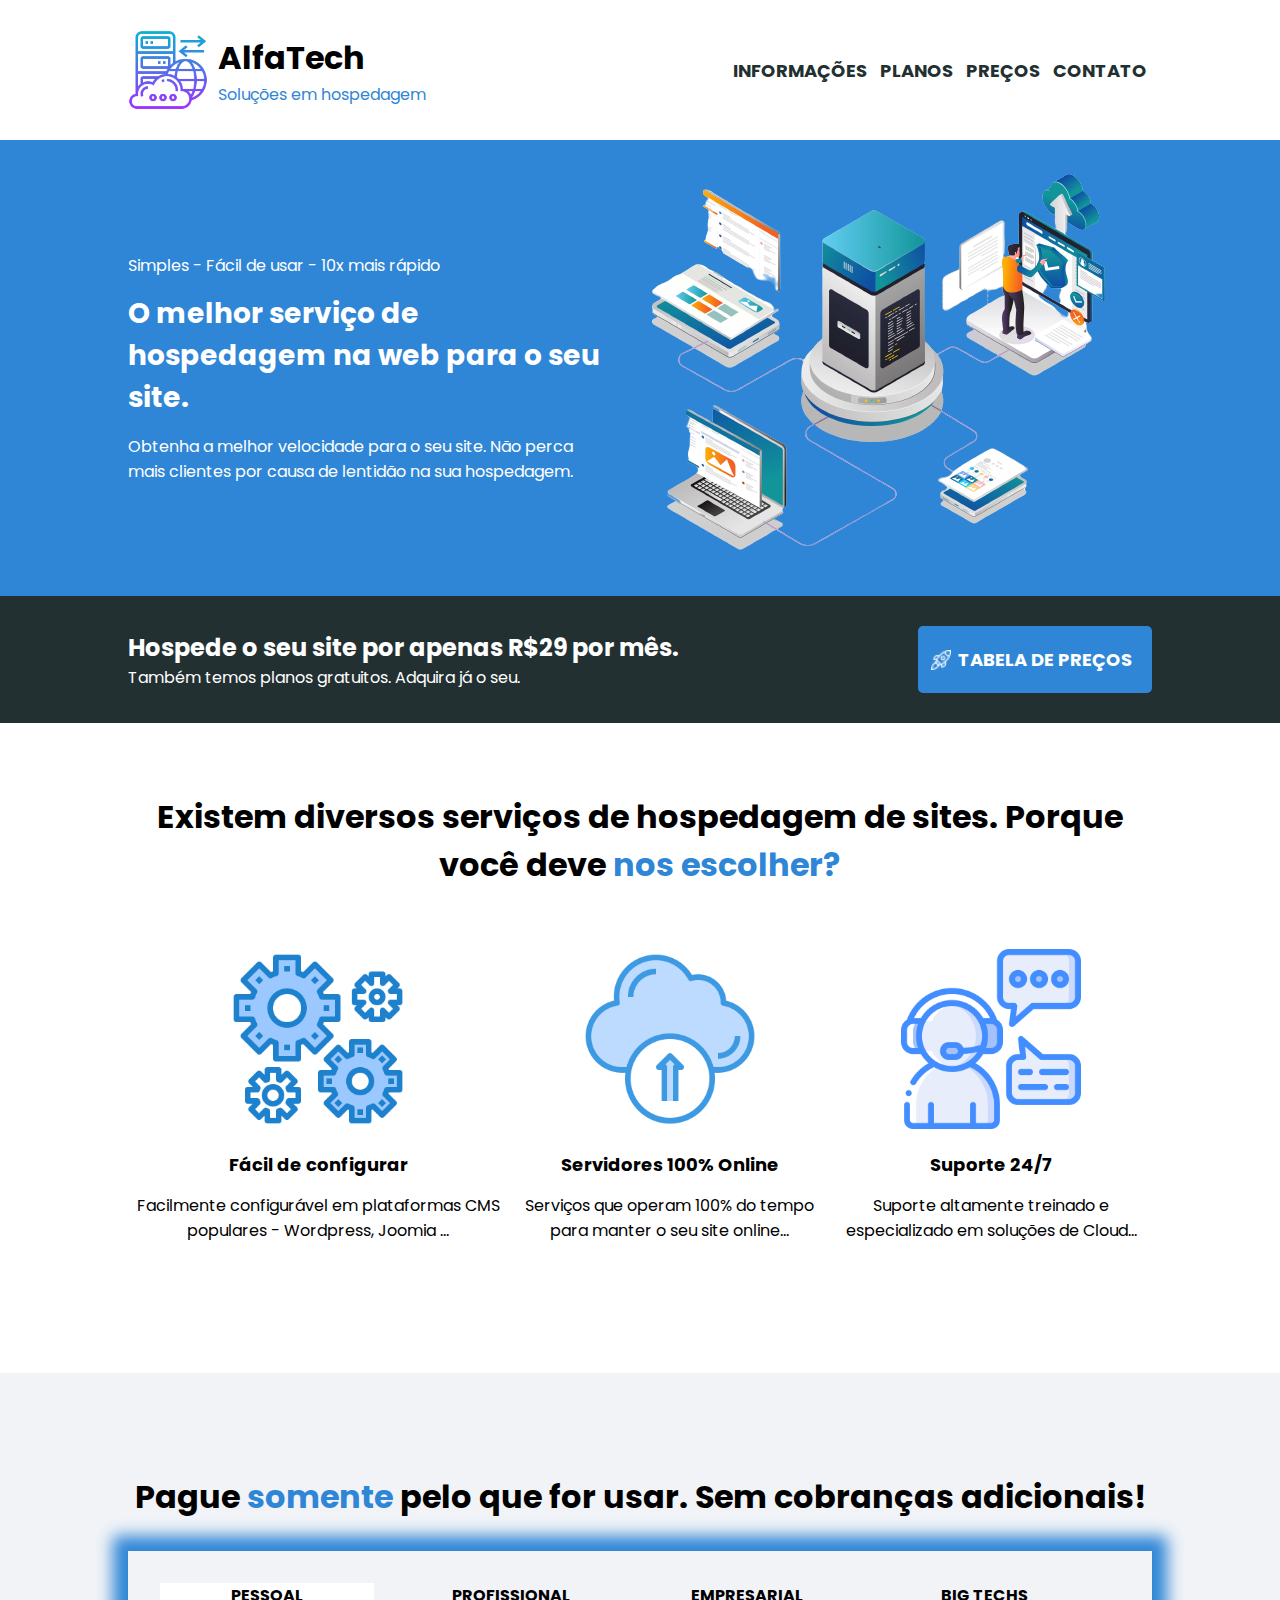
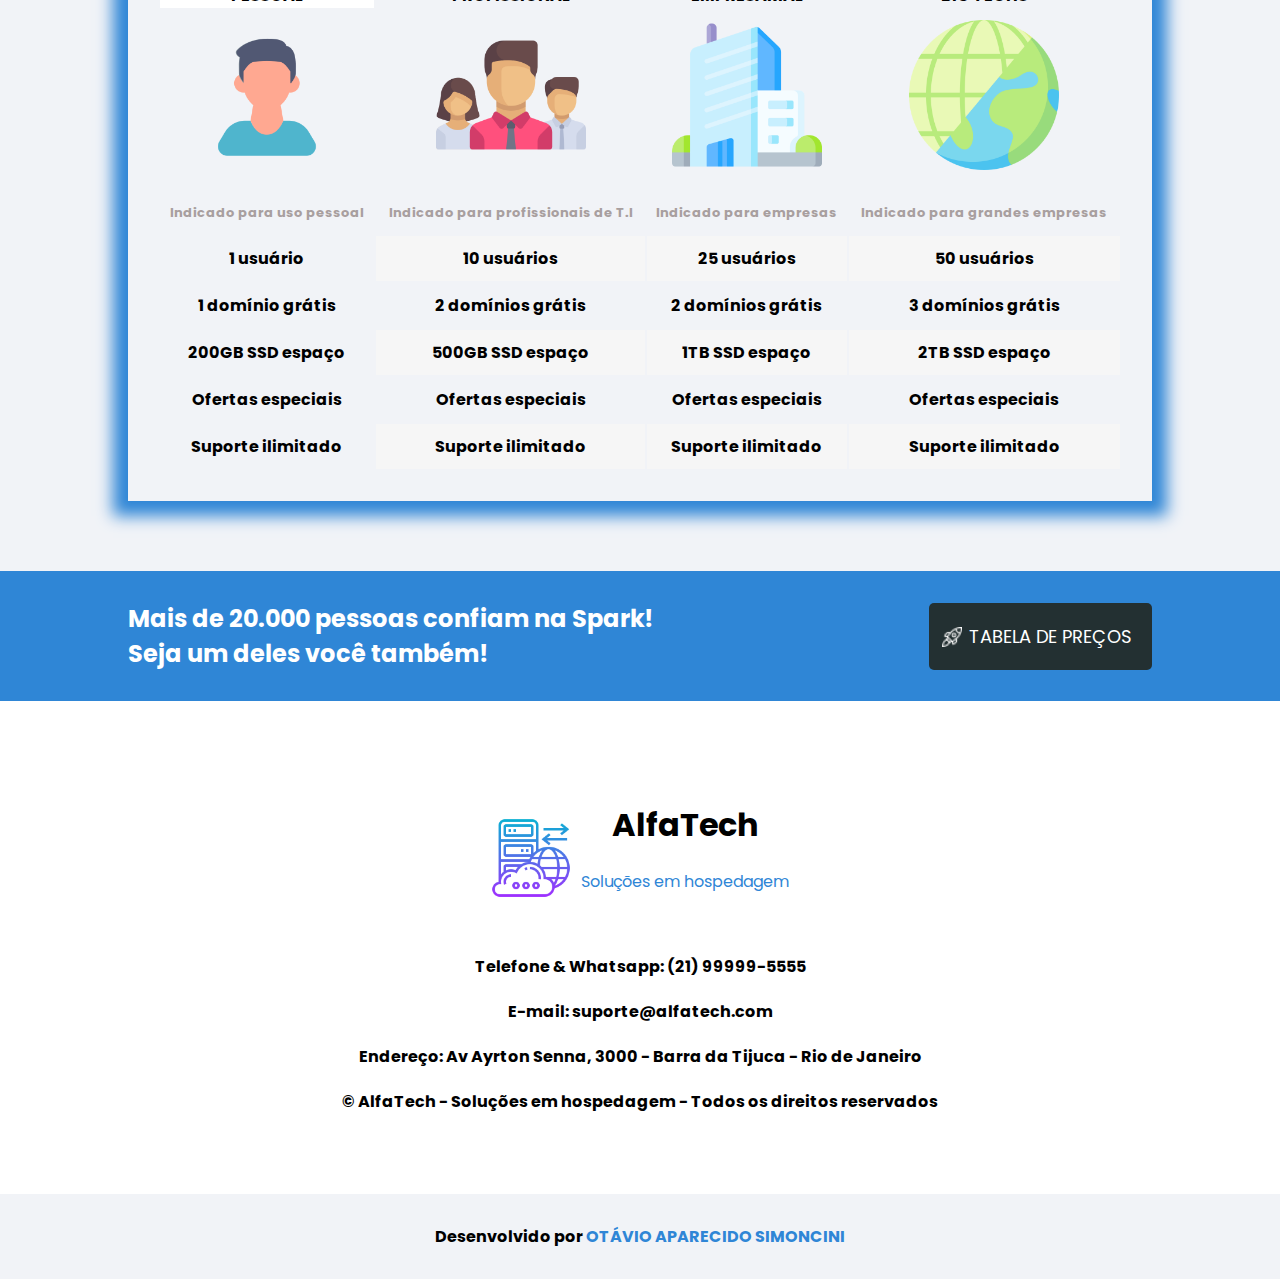
<file: index.html>
<!DOCTYPE html>
<html lang="pt-br">
  <head>
    <meta charset="UTF-8" />
    <meta name="viewport" content="width=device-width, initial-scale=1.0" />
    <title>AlfaTech</title>
    <link rel="stylesheet" href="./css/style.css" />
    <link rel="preconnect" href="https://fonts.googleapis.com" />
    <link rel="preconnect" href="https://fonts.gstatic.com" crossorigin />
    <link
      href="https://fonts.googleapis.com/css2?family=Poppins:wght@400;500;600;700;800;900&display=swap"
      rel="stylesheet"
    />
  </head>
  <body>
    <!-- MENU -->
    <header class="branco-bg">
      <div class="container menu">
        <div class="logo">
          <img src="./assets/img/logo-icone.png" alt="AlfaTech" />
          <div>
            <h1>AlfaTech</h1>
            <p class="azul paragrafo">Soluções em hospedagem</p>
          </div>
        </div>
        <div class="links negrito cinza">
          <a href="#info">INFORMAÇÕES</a>
          <a href="#planos">PLANOS</a>
          <a href="./precos.html">PREÇOS</a>
          <a href="#contato">CONTATO</a>
        </div>
      </div>
    </header>
    <!-- BANNER COM TEXTOS -->
    <div class="azul-bg">
      <div class="container banner">
        <div class="textos-banner branco">
          <p class="paragrafo">Simples - Fácil de usar - 10x mais rápido</p>
          <h2 class="subt2">
            O melhor serviço de hospedagem na web para o seu site.
          </h2>
          <p class="paragrafo">
            Obtenha a melhor velocidade para o seu site. Não perca mais clientes
            por causa de lentidão na sua hospedagem.
          </p>
        </div>
        <img src="./assets/img/imagem-banner.png" alt="" />
      </div>
    </div>
    <!-- PRIMEIRO ANUNCIO DA PAG -->
    <div class="cinza-bg branco">
      <div class="container anuncio">
        <div>
          <h2>Hospede o seu site por apenas R$29 por mês.</h2>
          <p class="paragrafo">
            Também temos planos gratuitos. Adquira já o seu.
          </p>
        </div>
        <a href="./precos.html" class="azul-bg branco negrito"
          >TABELA DE PREÇOS</a
        >
      </div>
    </div>
    <!-- PARTE DE INFORMAÇÕES -->
    <div id="info" class="branco-bg">
      <div class="container">
        <h2>
          Existem diversos serviços de hospedagem de sites. Porque você deve
          <span class="azul">nos escolher?</span>
        </h2>
        <!-- DIV COM OS QUADRADOS DAS INFORMAÇÕES -->
        <div class="infos-flex">
          <div class="informacao">
            <img src="./assets/img/icone-engrenagens.png" alt="" />
            <h3>Fácil de configurar</h3>
            <p class="paragrafo">
              Facilmente configurável em plataformas CMS populares - Wordpress,
              Joomia ...
            </p>
          </div>
          <div class="informacao">
            <img src="./assets/img/cloud-icone.png" alt="" />
            <h3>Servidores 100% Online</h3>
            <p class="paragrafo">
              Serviços que operam 100% do tempo para manter o seu site online...
            </p>
          </div>
          <div class="informacao">
            <img src="./assets/img/icone-suporte.png" alt="" />
            <h3>Suporte 24/7</h3>
            <p class="paragrafo">
              Suporte altamente treinado e especializado em soluções de Cloud...
            </p>
          </div>
        </div>
      </div>
    </div>
    <!-- TABELA DE PLANOS -->
    <div class="planos-bg cinza-claro-bg">
      <div id="planos" class="container">
        <h2>
          Pague <span class="azul">somente</span> pelo que for usar. Sem
          cobranças adicionais!
        </h2>
        <!-- TABELA COM OS PLANOS -->
        <table class="tabela-planos">
          <thead>
            <tr>
              <th>PESSOAL</th>
              <th>PROFISSIONAL</th>
              <th>EMPRESARIAL</th>
              <th>BIG TECHS</th>
            </tr>
            <tr>
              <td>
                <img src="./assets/img/pessoal-icone.png" alt="Pessoal" />
                              </td>
              <td>
                <img src="./assets/img/equipe-icone.png" alt="Equipe" />
                   </td>
              <td>
                <img src="./assets/img/empresa-icone.png" alt="Empresa" />
                  </td>
              <td>
                <img src="./assets/img/big-tech.png" alt="Big Techs" />
                  </td>
            </tr>
            <tr>
              <td><span class="negrito">Indicado para uso pessoal</span>
              </td>
              <td><span class="negrito">Indicado para profissionais de T.I</span>
              </td>
              <td><span class="negrito">Indicado para empresas</span>
              </td>
              <td><span class="negrito">Indicado para grandes empresas</span>
              </td>
            </tr>
          </thead>
          <tbody>
            
            </tr>
            <tr class="negrito">
              <td>1 usuário</td>
              <td>10 usuários</td>
              <td>25 usuários</td>
              <td>50 usuários</td>
            </tr>
            <tr class="negrito">
              <td>1 domínio grátis</td>
              <td>2 domínios grátis</td>
              <td>2 domínios grátis</td>
              <td>3 domínios grátis</td>
            </tr>
            <tr class="negrito">
              <td>200GB SSD espaço</td>
              <td>500GB SSD espaço</td>
              <td>1TB SSD espaço</td>
              <td>2TB SSD espaço</td>
            </tr>
            <tr class="negrito">
              <td>Ofertas especiais</td>
              <td>Ofertas especiais</td>
              <td>Ofertas especiais</td>
              <td>Ofertas especiais</td>
            </tr>
            <tr class="negrito">
              <td>Suporte ilimitado</td>
              <td>Suporte ilimitado</td>
              <td>Suporte ilimitado</td>
              <td>Suporte ilimitado</td>
            </tr>
          </tbody>
        </table>
      </div>
    </div>
    <!-- SEGUNDO ANUNCIO -->
    <div class="azul-bg branco">
      <div class="container anuncio">
        <h2>
          Mais de 20.000 pessoas confiam na Spark!<br />Seja um deles você
          também!
        </h2>
        <a href="./precos.html" class="cinza-bg branco">TABELA DE PREÇOS</a>
      </div>
    </div>
    <!-- RODAPÉ -->
    <div class="branco-bg">
      <div class="contatos container">
        <div class="logo">
          <img src="./assets/img/logo-icone.png" alt="AlfaTech" />
          <div class="paragrafo">
            <h1>AlfaTech</h1>
            <p class="azul">Soluções em hospedagem</p>
          </div>
        </div>
        <p class="negrito">Telefone & Whatsapp: (21) 99999-5555</p>
        <p class="negrito">E-mail: suporte@alfatech.com</p>
        <p class="negrito">
          Endereço: Av Ayrton Senna, 3000 - Barra da Tijuca - Rio de Janeiro
        </p>
        <p class="negrito">
          © AlfaTech - Soluções em hospedagem - Todos os direitos reservados
        </p>
      </div>
    </div>
    <!-- FOOTER -->
    <footer class="cinza-claro-bg">
      <p class="paragrafo negrito">
        Desenvolvido por <span class="azul">OTÁVIO APARECIDO SIMONCINI</span>
      </p>
    </footer>
  </body>
</html>
</file>
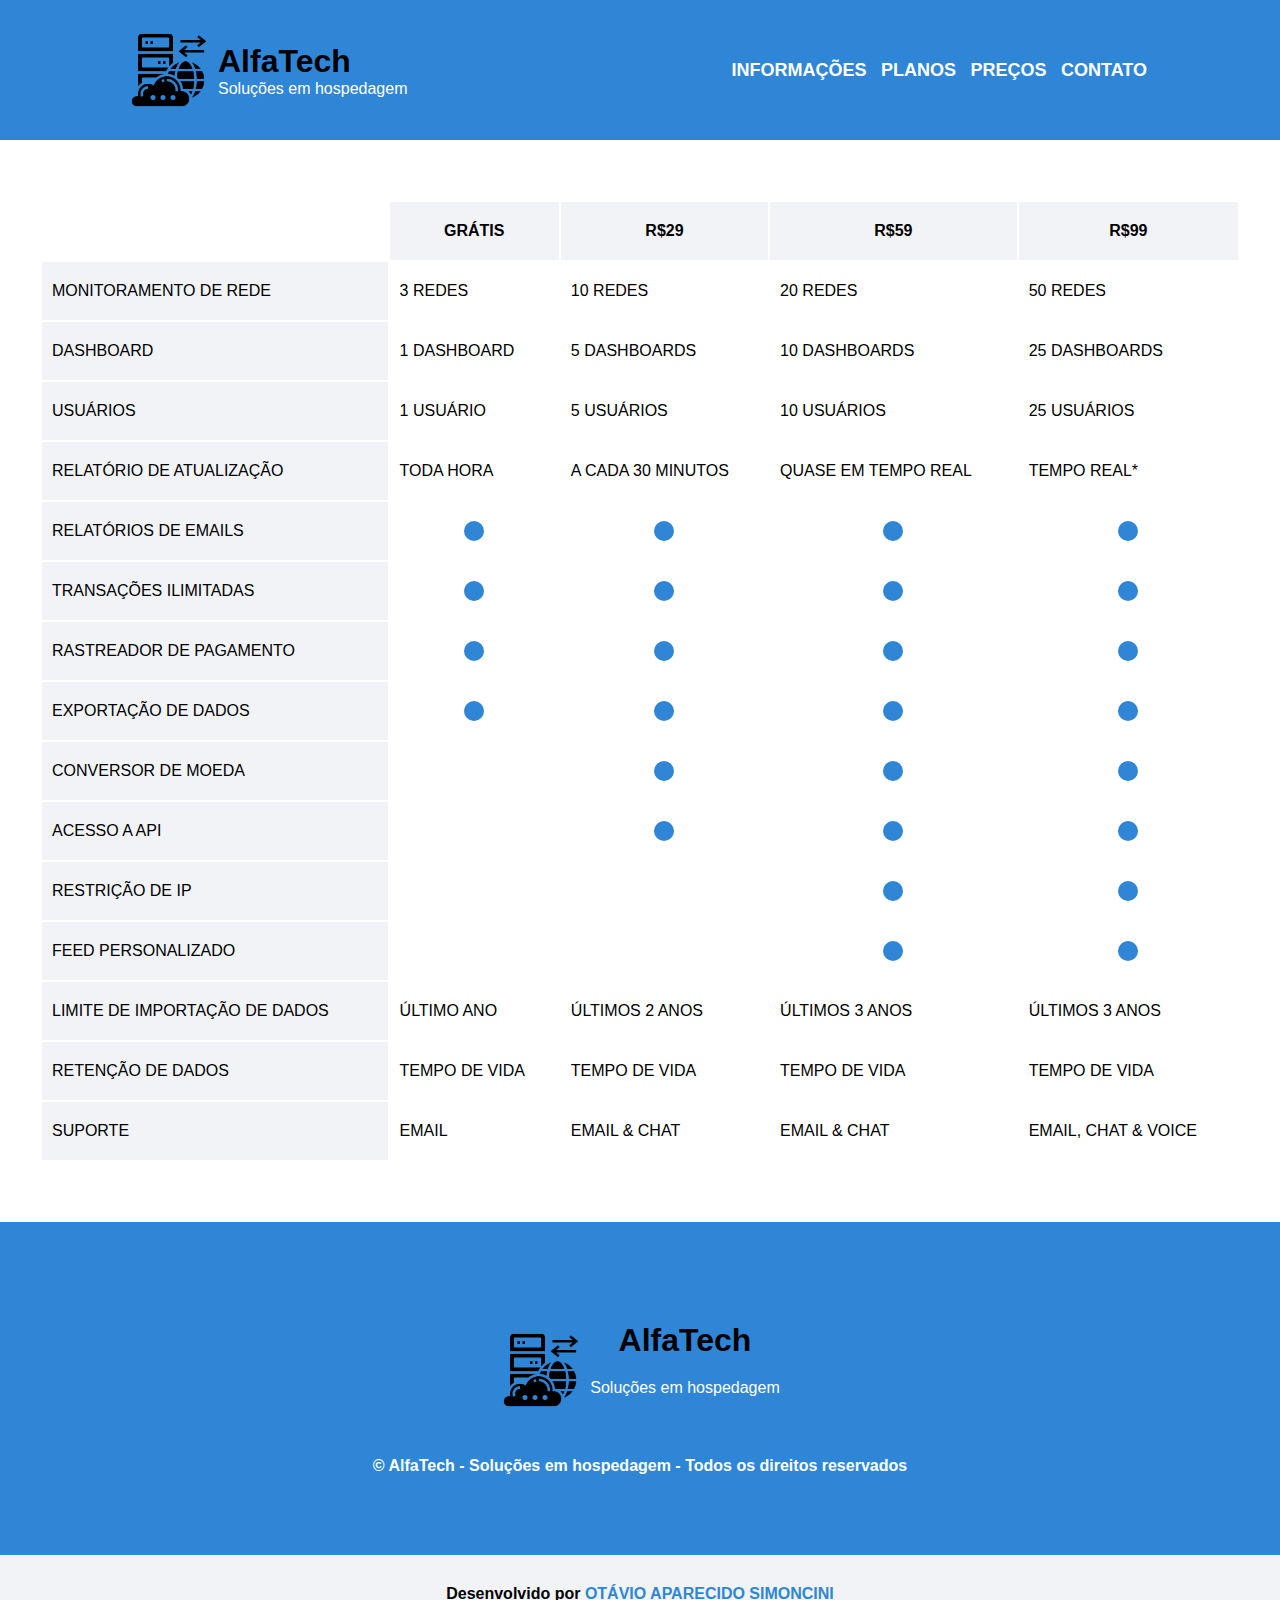
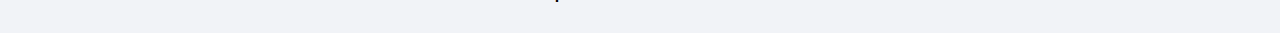
<file: precos.html>
<!DOCTYPE html>
<html lang="pt-br">
  <head>
    <meta charset="UTF-8" />
    <meta name="viewport" content="width=device-width, initial-scale=1.0" />
    <title>Tabela de Preços</title>
    <link rel="stylesheet" href="./css/style.css" />
  </head>
  <body>
    <!-- HEADER -->
    <header class="azul-bg">
      <div class="container menu">
        <div class="logo">
          <img src="./assets/img/logo-icone-escuro.png" alt="AlfaTech" />
          <div>
            <h1>AlfaTech</h1>
            <p class="branco paragrafo">Soluções em hospedagem</p>
          </div>
        </div>
        <div class="links-precos negrito branco">
          <a href="./index.html#info">INFORMAÇÕES</a>
          <a href="./index.html#planos">PLANOS</a>
          <a href="./precos.html">PREÇOS</a>
          <a href="./index.html#contato">CONTATO</a>
        </div>
      </div>
    </header>
    <!-- TABELA DE PLANOS -->
    <div class="branco-bg">
      <div class="container2 tabela">
        <table class="tabela-precos">
          <thead class="cinza-claro-bg">
            <th></th>
            <th>GRÁTIS</th>
            <th>R$29</th>
            <th>R$59</th>
            <th>R$99</th>
          </thead>
          <tbody>
            <tr>
              <td>MONITORAMENTO DE REDE</td>
              <td>3 REDES</td>
              <td>10 REDES</td>
              <td>20 REDES</td>
              <td>50 REDES</td>
            </tr>
            <tr>
              <td>DASHBOARD</td>
              <td>1 DASHBOARD</td>
              <td>5 DASHBOARDS</td>
              <td>10 DASHBOARDS</td>
              <td>25 DASHBOARDS</td>
            </tr>
            <tr>
              <td>USUÁRIOS</td>
              <td>1 USUÁRIO</td>
              <td>5 USUÁRIOS</td>
              <td>10 USUÁRIOS</td>
              <td>25 USUÁRIOS</td>
            </tr>
            <tr>
              <td>RELATÓRIO DE ATUALIZAÇÃO</td>
              <td>TODA HORA</td>
              <td>A CADA 30 MINUTOS</td>
              <td>QUASE EM TEMPO REAL</td>
              <td>TEMPO REAL*</td>
            </tr>
            <tr>
              <td>RELATÓRIOS DE EMAILS</td>
              <td class="check"></td>
              <td class="check"></td>
              <td class="check"></td>
              <td class="check"></td>
            </tr>
            <tr>
              <td>TRANSAÇÕES ILIMITADAS</td>
              <td class="check"></td>
              <td class="check"></td>
              <td class="check"></td>
              <td class="check"></td>
            </tr>
            <tr>
              <td>RASTREADOR DE PAGAMENTO</td>
              <td class="check"></td>
              <td class="check"></td>
              <td class="check"></td>
              <td class="check"></td>
            </tr>
            <tr>
              <td>EXPORTAÇÃO DE DADOS</td>
              <td class="check"></td>
              <td class="check"></td>
              <td class="check"></td>
              <td class="check"></td>
            </tr>
            <tr>
              <td>CONVERSOR DE MOEDA</td>
              <td></td>
              <td class="check"></td>
              <td class="check"></td>
              <td class="check"></td>
            </tr>
            <tr>
              <td>ACESSO A API</td>
              <td></td>
              <td class="check"></td>
              <td class="check"></td>
              <td class="check"></td>
            </tr>
            <tr>
              <td>RESTRIÇÃO DE IP</td>
              <td></td>
              <td></td>
              <td class="check"></td>
              <td class="check"></td>
            </tr>
            <tr>
              <td>FEED PERSONALIZADO</td>
              <td></td>
              <td></td>
              <td class="check"></td>
              <td class="check"></td>
            </tr>
            <tr>
              <td>LIMITE DE IMPORTAÇÃO DE DADOS</td>
              <td>ÚLTIMO ANO</td>
              <td>ÚLTIMOS 2 ANOS</td>
              <td>ÚLTIMOS 3 ANOS</td>
              <td>ÚLTIMOS 3 ANOS</td>
            </tr>
            <tr>
              <td>RETENÇÃO DE DADOS</td>
              <td>TEMPO DE VIDA</td>
              <td>TEMPO DE VIDA</td>
              <td>TEMPO DE VIDA</td>
              <td>TEMPO DE VIDA</td>
            </tr>
            <tr>
              <td>SUPORTE</td>
              <td>EMAIL</td>
              <td>EMAIL & CHAT</td>
              <td>EMAIL & CHAT</td>
              <td>EMAIL, CHAT & VOICE</td>
            </tr>
          </tbody>
        </table>
      </div>
    </div>
    <!-- RODAPÉ -->
    <div class="azul-bg branco">
      <div class="contatos container">
        <div class="logo">
          <img src="./assets/img/logo-icone-escuro.png" alt="AlfaTech" />
          <div class="paragrafo">
            <h1 class="preto">AlfaTech</h1>
            <p>Soluções em hospedagem</p>
          </div>
        </div>
        <p class="negrito">
          © AlfaTech - Soluções em hospedagem - Todos os direitos reservados
        </p>
      </div>
    </div>
    <!-- FOOTER -->
    <footer class="cinza-claro-bg">
      <p class="paragrafo negrito">
        Desenvolvido por <span class="azul">OTÁVIO APARECIDO SIMONCINI</span>
      </p>
    </footer>
  </body>
</html>
</file>
<file: css/style.css>
/* ESTILOS GERAIS  */
* {
  margin: 0;
  padding: 0;
  box-sizing: border-box;
  font-family: "Poppins", sans-serif;
}
.azul {
  color: #2f86d6;
}
.azul-bg {
  background-color: #2f86d6;
}
.branco-bg {
  background-color: #fff;
}
.branco {
  color: #fff;
}
.container {
  width: 1024px;
  margin: 0 auto;
}
.container2 {
  width: 1200px;
  margin: 0 auto;
}
.negrito {
  font-weight: bold;
}
.paragrafo {
  font-size: 16px;
}
h1 {
  font-size: 32px;
}
.subt2 {
  font-size: 28px;
}
.cinza-bg {
  background-color: #233032;
}
.cinza-claro-bg {
  background-color: #f1f3f7;
}
.preto {
  color: #000;
}
/* ESTILOS ESPECÍFICOS */
/* ---------------------------MENU--------------------------- */
.menu {
  display: flex;
  justify-content: space-between;
  align-items: center;
  padding: 30px 0px;
}
.logo {
  display: flex;
  flex-direction: row;
  align-items: center;
  gap: 10px;
}
.logo img {
  width: 80px;
}
.links a {
  margin: 0 5px;
  color: #233032;
  font-size: 18px;
  text-decoration: none;
}
.links-precos a {
  margin: 0 5px;
  color: #fff;
  font-size: 18px;
  text-decoration: none;
}
/* ---------------------------BANNER--------------------------- */
.banner {
  display: flex;
  align-items: center;
}
.banner p {
  margin: 15px auto;
}
/* ---------------------------PRIMEIRO AD--------------------------- */

.anuncio {
  display: flex;
  padding: 30px 0px;
  align-items: center;
  justify-content: space-between;
}
.anuncio h2 {
  font-size: 24px;
}
.anuncio a {
  padding: 20px 20px 20px 40px;
  font-size: 18px;
  text-decoration: none;
  border-radius: 5px;
  position: relative;
}
.anuncio a::before {
  content: "";
  position: absolute;
  width: 20px;
  height: 20px;
  position: absolute;
  background-image: url("/assets/img/icone-foguete.png");
  background-size: 20px 20px;
  left: 13px;
  top: 36%;
}
/* ---------------------------info--------------------------- */
#info {
  padding: 70px 0px;
}
#info h2 {
  font-size: 32px;
  text-align: center;
}
.infos-flex {
  display: flex;
  justify-content: space-between;
  align-items: center;
  padding: 60px 0px;
}
.infos-flex img {
  width: 180px;
}
.informacao {
  margin: 0 auto;
  text-align: center;
}
#info h3 {
  margin: 10px auto;
  font-size: 18px;
  margin: 15px auto;
}
/* ---------------------------tabela--------------------------- */
#planos {
  padding: 70px 0px;
}
#planos h2 {
  font-size: 32px;
  text-align: center;
  margin: 30px auto;
}
.tabela-planos {
  box-shadow: 0px 0px 15px 15px #2f86d6;
  text-align: center;
  width: 100%;
}
.tabela-planos {
  padding: 30px;
}
.tabela-planos img {
  width: 150px;
}
.tabela-planos thead span {
  color: #a89f9f;
  font-size: 13px;
}
.tabela-planos td {
  padding: 10px 0px;
}
.tabela-planos tbody td:hover {
  background: #2f86d6;
  color: #fff;
}
.tabela-planos tbody tr:nth-of-type(odd) {
  font-size: 16px;
  background-color: #f6f6f6;
}
.tabela-planos tbody tr:nth-of-type(even) {
  font-size: 16px;
  background-color: #f1f3f7;
}
/* ---------------------------contatos--------------------------- */
.contatos {
  padding: 60px 0px;
}
.contatos .logo {
  margin: 0 auto;
  justify-content: center;
  margin: 40px auto;
}
.contatos {
  text-align: center;
}
.contatos p {
  margin: 20px auto;
}
/* ---------------------------footer--------------------------- */
footer {
  text-align: center;
  padding: 30px 0px;
}
/* ---------------------------tabela ta pag preços--------------------------- */
.tabela {
  padding: 60px 0px;
}
.tabela-precos {
  width: 100%;
}
.tabela-precos td,
.tabela-precos th {
  padding: 20px 10px;
}
th:first-child {
  background-color: #fff;
}
td:first-child {
  background-color: #f1f3f7;
}
.check {
  position: relative;
}
.check::before {
  content: "";
  width: 20px;
  height: 20px;
  background-color: #2f86d6;
  border-radius: 50%;
  position: absolute;
  top: 50%;
  left: 50%;
  margin: -10px 0 0 -10px;
}
</file>
